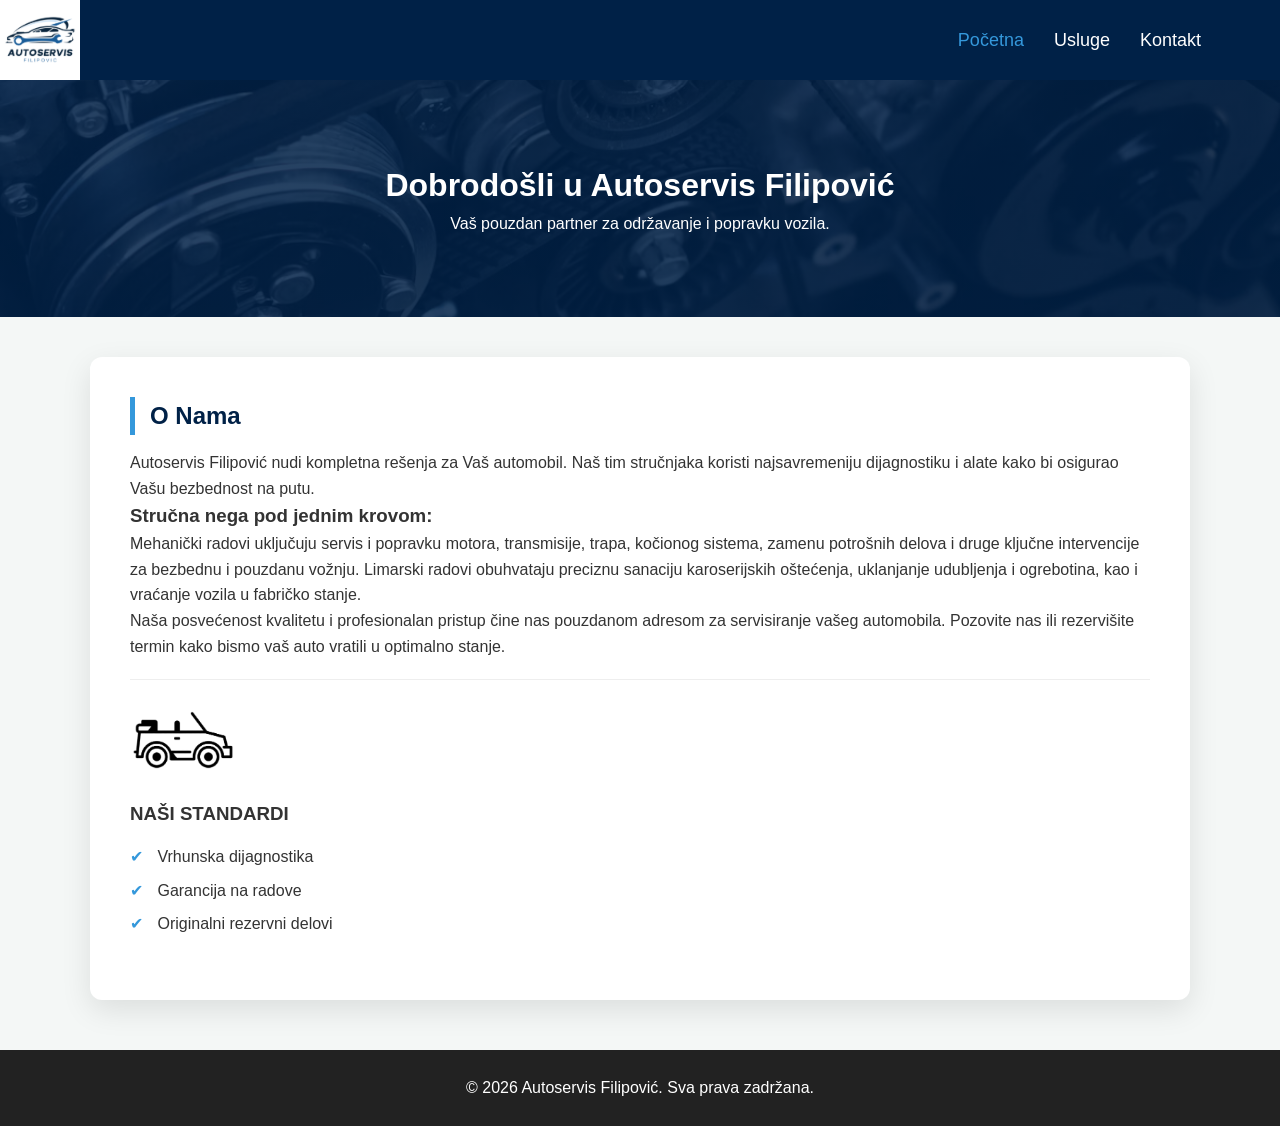
<file: index.html>
<!DOCTYPE html>
<html lang="sr">
<head>
    <meta charset="UTF-8">
    <meta name="viewport" content="width=device-width, initial-scale=1.0">
    <title>Autoservis Filipović | Početna</title>
    <link rel="stylesheet" href="css/style.css">
</head>
<body>
    <nav>
        <div class="logo">
            <img src="images/logo2.png" alt="Logo">
        </div>
        <input type="checkbox" id="check">
        <label for="check" class="checkbtn">☰</label>
        <ul>
            <li><a class="active" href="index.html">Početna</a></li>
            <li><a href="usluge.html">Usluge</a></li>
            <li><a href="kontakt.html">Kontakt</a></li>
        </ul>
    </nav>

    <header class="hero">
        <div class="hero-content">
            <h1>Dobrodošli u Autoservis Filipović</h1>
            <p>Vaš pouzdan partner za održavanje i popravku vozila.</p>
        </div>
    </header>

    <main class="container-text">
        <section class="o-nama" id="o-nama-sekcija">
            <h2>O Nama</h2>
            <p>Autoservis Filipović nudi kompletna rešenja za Vaš automobil. Naš tim stručnjaka koristi najsavremeniju dijagnostiku i alate kako bi osigurao Vašu bezbednost na putu.</p>
            
            <h3>Stručna nega pod jednim krovom:</h3>
            <p>Mehanički radovi uključuju servis i popravku motora, transmisije, trapa, kočionog sistema, zamenu potrošnih delova i druge ključne intervencije za bezbednu i pouzdanu vožnju.
                Limarski radovi obuhvataju preciznu sanaciju karoserijskih oštećenja, uklanjanje udubljenja i ogrebotina, kao i vraćanje vozila u fabričko stanje.</p>
            
            <p>Naša posvećenost kvalitetu i profesionalan pristup čine nas pouzdanom adresom za servisiranje vašeg automobila. Pozovite nas ili rezervišite termin kako bismo vaš auto vratili u optimalno stanje.</p>

            <div class="animacija">
                <div class="pomeranje-kola">
                    <img src="images/doodlecar-removebg-preview.png" alt="Auto">
                </div>
            </div>
        </section>
    </main>

    <footer>
        <p>&copy; 2026 Autoservis Filipović. Sva prava zadržana.</p>
    </footer>

    <script src="js/script.js"></script>
</body>
</html>
</file>
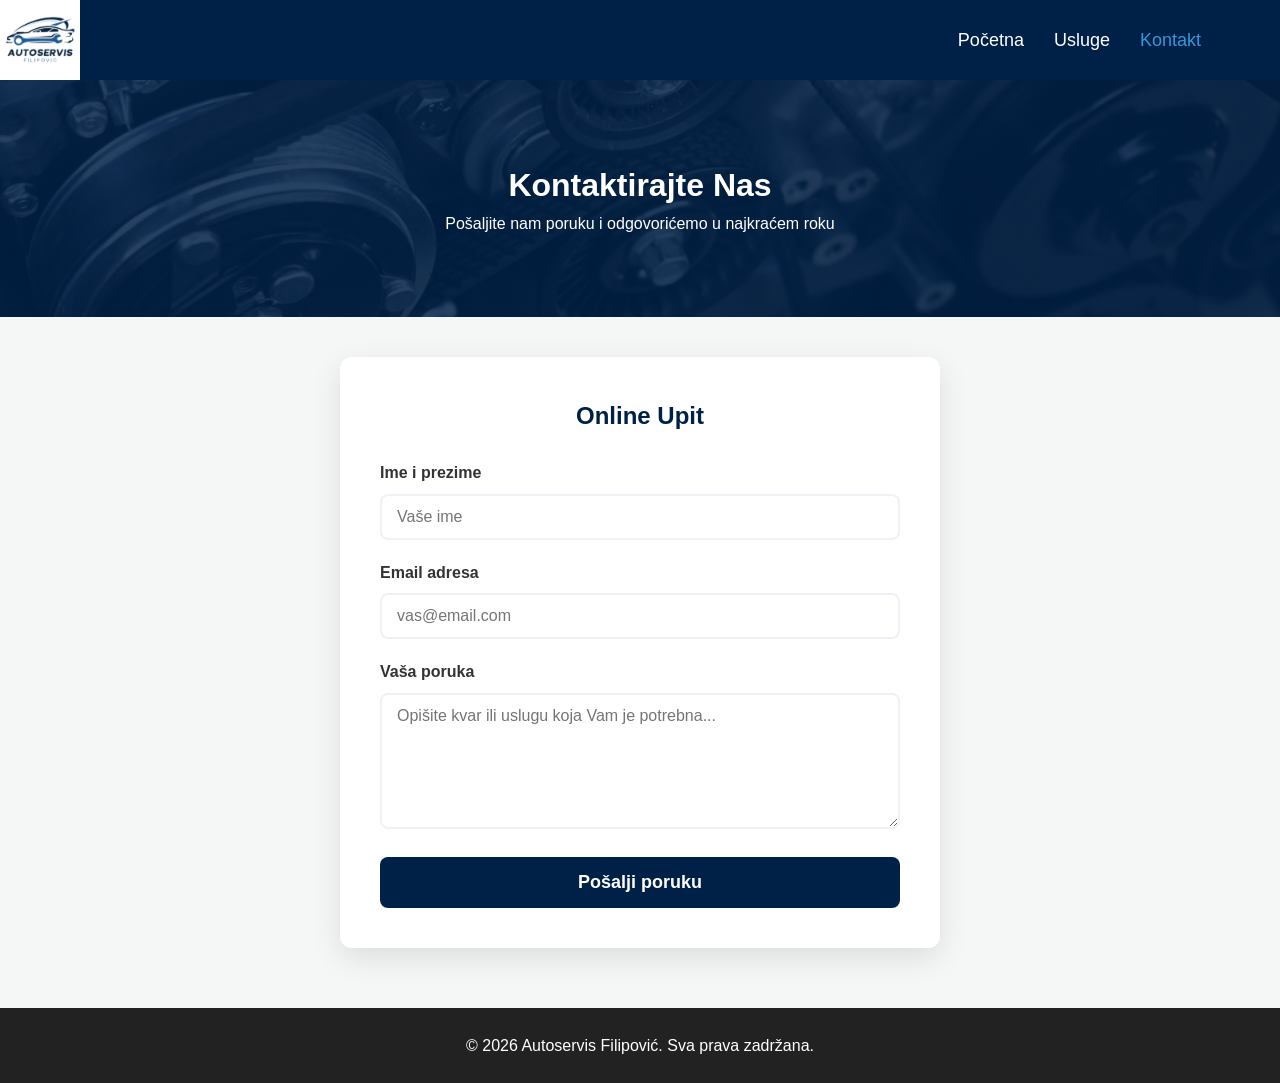
<file: kontakt.html>
<!DOCTYPE html>
<html lang="sr">
<head>
    <meta charset="UTF-8">
    <meta name="viewport" content="width=device-width, initial-scale=1.0">
    <title>Kontakt | Autoservis Filipović</title>
    <link rel="stylesheet" href="css/style.css">
</head>
<body>
    <nav>
        <div class="logo">
            <img src="images/logo2.png" alt="Logo">
        </div>
        <input type="checkbox" id="check">
        <label for="check" class="checkbtn">☰</label>
        <ul>
            <li><a href="index.html">Početna</a></li>
            <li><a href="usluge.html">Usluge</a></li>
            <li><a class="active" href="kontakt.html">Kontakt</a></li>
        </ul>
    </nav>

    <header class="hero">
        <h1>Kontaktirajte Nas</h1>
        <p>Pošaljite nam poruku i odgovorićemo u najkraćem roku</p>
    </header>

    <main>
        <section class="container-form">
            <div class="kontakt-sekcija">
                <h2>Online Upit</h2>
                <form id="contactForm">
                    <div class="input-group">
                        <label for="ime">Ime i prezime</label>
                        <input type="text" id="ime" placeholder="Vaše ime" required>
                    </div>
                    <div class="input-group">
                        <label for="email">Email adresa</label>
                        <input type="email" id="email" placeholder="vas@email.com" required>
                    </div>
                    <div class="input-group">
                        <label for="poruka">Vaša poruka</label>
                        <textarea id="poruka" rows="6" placeholder="Opišite kvar ili uslugu koja Vam je potrebna..." required></textarea>
                    </div>
                    <button type="submit" class="posalji">Pošalji poruku</button>
                </form>
                <div id="formStatus"></div>
            </div>
        </section>
    </main>

    <footer>
        <p>&copy; 2026 Autoservis Filipović. Sva prava zadržana.</p>
    </footer>

    <script src="js/script.js"></script>
</body>
</html>
</file>
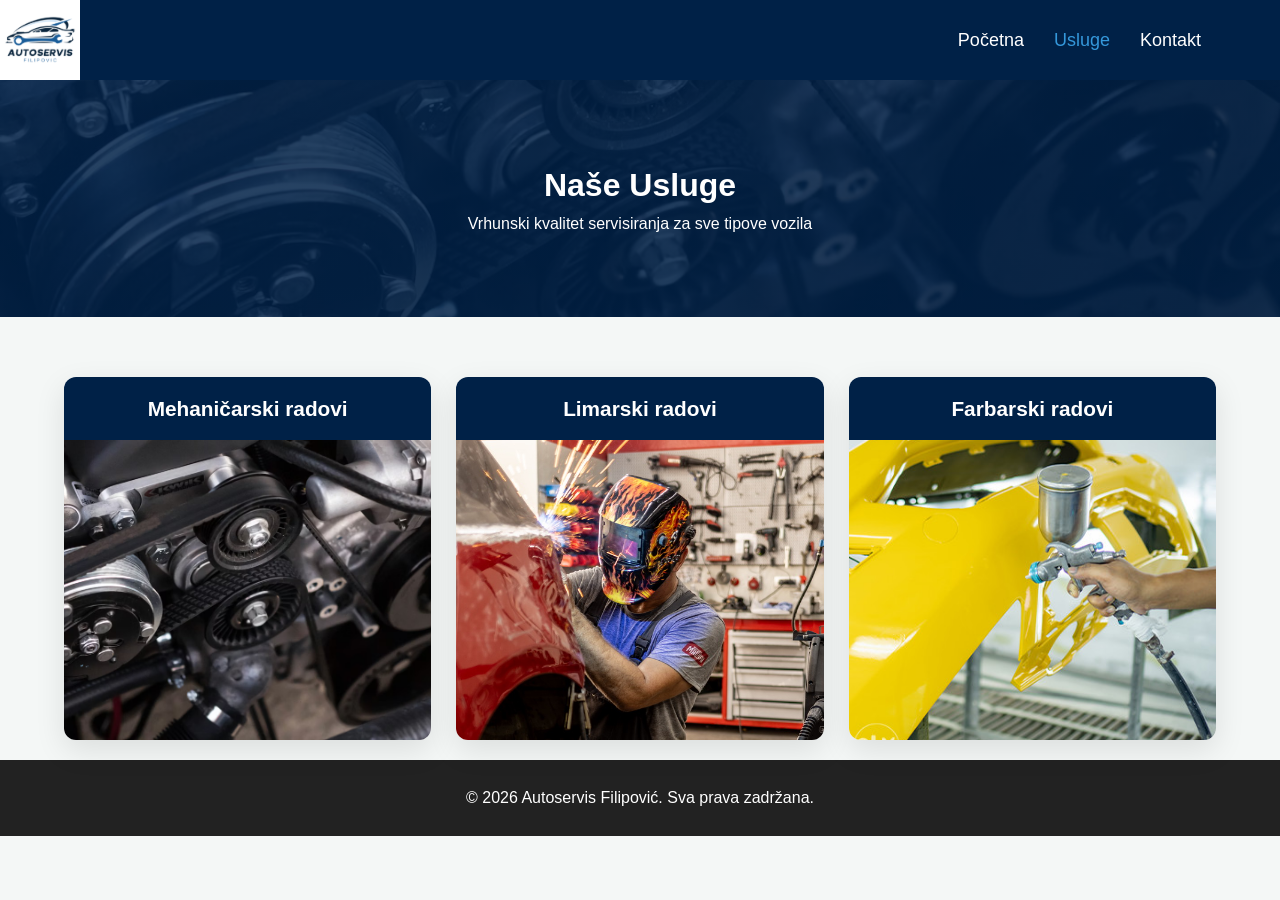
<file: usluge.html>
<!DOCTYPE html>
<html lang="sr">
<head>
    <meta charset="UTF-8">
    <meta name="viewport" content="width=device-width, initial-scale=1.0">
    <title>Usluge | Autoservis Filipović</title>
    <link rel="stylesheet" href="css/style.css">
</head>
<body>
    <nav>
        <div class="logo">
            <img src="images/logo2.png" alt="Logo">
        </div>
        <input type="checkbox" id="check">
        <label for="check" class="checkbtn">☰</label>
        <ul>
            <li><a href="index.html">Početna</a></li>
            <li><a class="active" href="usluge.html">Usluge</a></li>
            <li><a href="kontakt.html">Kontakt</a></li>
        </ul>
    </nav>

    <div class="hero">
        <h1>Naše Usluge</h1>
        <p>Vrhunski kvalitet servisiranja za sve tipove vozila</p>
    </div>

    <section class="usluge-kontejner">
        <div class="kartica">
            <h3>Mehaničarski radovi</h3>
            <div class="image-wrapper">
                <img src="images/mehanicki radovi.jpg" alt="Mehanika">
                <div class="overlay">
                    <p>Kompletna dijagnostika motora, servisiranje kočionih sistema i zamena delova vrhunskog kvaliteta.</p>
                </div>
            </div>
        </div>

        <div class="kartica">
            <h3>Limarski radovi</h3>
            <div class="image-wrapper">
                <img src="images/autolimarija-autoplastika-01a.jpg" alt="Limarija">
                <div class="overlay">
                    <p>Ispravljanje oštećenja na šasiji, popravka nakon udesa i vraćanje fabričkog izgleda Vašem vozilu.</p>
                </div>
            </div>
        </div>

        <div class="kartica">
            <h3>Farbarski radovi</h3>
            <div class="image-wrapper">
                <img src="images/lakirerski radovi.jpg" alt="Farbanje">
                <div class="overlay">
                    <p>Precizno farbanje najkvalitetnijim bojama u profesionalnim komorama za savršen sjaj.</p>
                </div>
            </div>
        </div>
    </section>

    <footer>
        <p>&copy; 2026 Autoservis Filipović. Sva prava zadržana.</p>
    </footer>

    <script src="js/script.js"></script>
</body>
</html>
</file>
<file: css/style.css>
:root {
    --primarna: #002147;
    --akcentna: #3498db;
    --pozadina: #f4f7f6;
    --bela: #ffffff;
    --senka: 0 10px 30px rgba(0,0,0,0.1);
}

* {
    margin: 0;
    padding: 0;
    box-sizing: border-box;
    font-family: 'Segoe UI', Arial, sans-serif;
}

body {
    background-color: var(--pozadina);
    color: #333;
    line-height: 1.6;
}


nav {
    background: var(--primarna);
    height: 80px;
    display: flex;
    justify-content: space-between;
    align-items: center;
    padding-right: 5%;
    position: sticky;
    top: 0;
    z-index: 1000;
}

.logo {
    height: 80px;
    display: flex;
    align-items: center;
}

.logo img {
    height: 100%;
    width: auto;
    display: block;
}

nav ul {
    display: flex;
    list-style: none;
}

nav ul li a {
    color: white;
    text-decoration: none;
    font-size: 18px;
    padding: 10px 15px;
    transition: 0.3s;
}

nav ul li a:hover, nav ul li a.active {
    color: var(--akcentna);
}


.hero {
    background: linear-gradient(rgba(0, 33, 71, 0.85), rgba(0, 33, 71, 0.85)), 
                url('../images/mehanicki radovi.jpg') center/cover;
    color: white;
    text-align: center;
    padding: 80px 20px;
    margin-bottom: 40px;
}


.container-text {
    max-width: 1100px;
    margin: 0 auto 50px auto;
    padding: 40px;
    background: var(--bela);
    border-radius: 12px;
    box-shadow: var(--senka);
}

.o-nama h2 {
    color: var(--primarna);
    margin-bottom: 15px;
    border-left: 5px solid var(--akcentna);
    padding-left: 15px;
}


.usluge-kontejner {
    display: flex;
    justify-content: center;
    align-items: stretch;
    gap: 25px;
    padding: 20px 5%;
    flex-wrap: wrap;
}

.kartica {
    flex: 1;
    min-width: 320px;
    background: white;
    border-radius: 12px;
    overflow: hidden;
    box-shadow: var(--senka);
    display: flex;
    flex-direction: column;
}

.kartica h3 {
    padding: 15px;
    text-align: center;
    background: var(--primarna);
    color: white;
    font-size: 1.3rem;
}

.image-wrapper {
    position: relative;
    height: 300px;
    cursor: pointer;
}

.image-wrapper img {
    width: 100%;
    height: 100%;
    object-fit: cover;
}

.overlay {
    position: absolute;
    top: 0; left: 0; width: 100%; height: 100%;
    background: rgba(0, 33, 71, 0.92);
    color: white;
    display: flex;
    align-items: center;
    justify-content: center;
    padding: 25px;
    text-align: center;
    opacity: 0;
    transition: 0.4s ease;
}

.image-wrapper:hover .overlay { opacity: 1; }


.container-form {
    max-width: 600px;
    margin: 0 auto 60px auto;
    padding: 40px;
    background: var(--bela);
    border-radius: 12px;
    box-shadow: var(--senka);
}

.kontakt-sekcija h2 {
    text-align: center;
    margin-bottom: 25px;
    color: var(--primarna);
}

.input-group { margin-bottom: 20px; }
.input-group label { display: block; margin-bottom: 8px; font-weight: 600; }
.input-group input, .input-group textarea {
    width: 100%;
    padding: 12px 15px;
    border: 2px solid #eef2f6;
    border-radius: 8px;
    font-size: 16px;
    transition: 0.3s;
}

.input-group input:focus, .input-group textarea:focus {
    outline: none;
    border-color: var(--akcentna);
    background: #fcfdfe;
}

.posalji {
    width: 100%;
    padding: 15px;
    background: var(--primarna);
    color: white;
    border: none;
    border-radius: 8px;
    font-size: 18px;
    font-weight: bold;
    cursor: pointer;
    transition: 0.3s;
}

.posalji:hover { background: var(--akcentna); transform: translateY(-2px); }


.checkbtn { display: none; color: white; font-size: 30px; cursor: pointer; }
#check { display: none; }

@media (max-width: 858px) {
    .checkbtn { display: block; }
    nav ul {
        position: fixed; width: 100%; height: 100vh; background: var(--primarna);
        top: 80px; left: -100%; text-align: center; flex-direction: column; transition: 0.5s;
    }
    nav ul li { margin: 20px 0; }
    #check:checked ~ ul { left: 0; }
    .container-form, .container-text { margin: 15px; padding: 25px; }
}


.animacija { width: 100%; overflow: hidden; height: 100px; position: relative; border-top: 1px solid #eee; margin-top: 20px; }
.pomeranje-kola { position: absolute; bottom: 0; animation: vozi 9s linear infinite; }
.pomeranje-kola img { height: 65px; }
@keyframes vozi { from { left: -120px; } to { left: 105%; } }

footer { background: #222; color: white; text-align: center; padding: 25px; }
</file>
